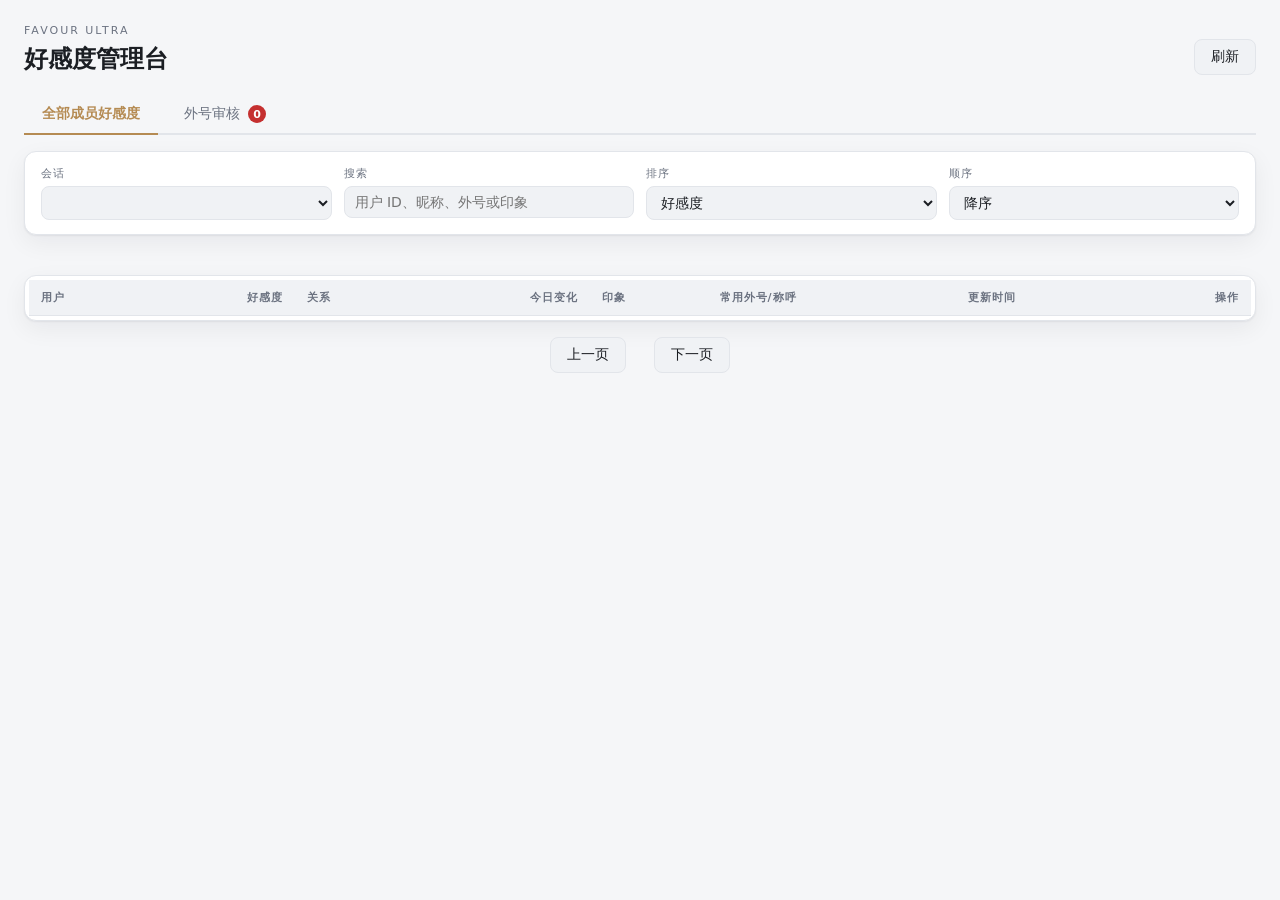
<file: pages/records/index.html>
<!DOCTYPE html>
<html lang="zh-CN">
  <head>
    <meta charset="UTF-8" />
    <meta name="viewport" content="width=device-width, initial-scale=1.0" />
    <title>好感度管理台</title>
    <link rel="stylesheet" href="./style.css" />
  </head>
  <body>
    <header class="page-header">
      <div>
        <p class="eyebrow">Favour Ultra</p>
        <h1 class="page-title" data-i18n="title">好感度管理台</h1>
      </div>
      <button id="refresh" class="btn" type="button" data-i18n="refresh">刷新</button>
    </header>

    <nav class="nav-tabs" role="tablist">
      <button id="tab-records" class="tab-btn active" type="button" role="tab" aria-selected="true" data-tab="records">
        <span data-i18n="tabRecords">全部成员好感度</span>
      </button>
      <button id="tab-pending" class="tab-btn" type="button" role="tab" aria-selected="false" data-tab="pending">
        <span data-i18n="tabPending">外号审核</span>
        <span id="pending-badge" class="tab-badge" hidden>0</span>
      </button>
    </nav>

    <section class="toolbar">
      <label class="field">
        <span data-i18n="session">会话</span>
        <select id="session-filter"></select>
      </label>
      <label class="field">
        <span data-i18n="search">搜索</span>
        <input
          id="keyword"
          type="search"
          autocomplete="off"
          placeholder="用户 ID、昵称、外号或印象"
          data-i18n-placeholder="searchHint"
        />
      </label>
      <label class="field">
        <span data-i18n="sortBy">排序</span>
        <select id="sort-by">
          <option value="favour" data-i18n="sortFavour">好感度</option>
          <option value="user_id" data-i18n="sortUserId">用户 ID</option>
          <option value="updated_at" data-i18n="sortUpdatedAt">更新时间</option>
        </select>
      </label>
      <label class="field">
        <span data-i18n="order">顺序</span>
        <select id="sort-desc">
          <option value="true" data-i18n="desc">降序</option>
          <option value="false" data-i18n="asc">升序</option>
        </select>
      </label>
    </section>

    <p id="status" class="status" role="status"></p>

    <section id="overview" class="overview"></section>

    <section class="table-wrap">
      <table class="records">
        <thead>
          <tr id="records-header-row">
            <th data-i18n="colUser">用户</th>
            <th class="num" data-i18n="colFavour">好感度</th>
            <th data-i18n="colRelationship">关系</th>
            <th class="num" data-i18n="colToday">今日变化</th>
            <th data-i18n="colImpression">印象</th>
            <th data-i18n="colAliases">常用外号/称呼</th>
            <th data-i18n="colUpdatedAt">更新时间</th>
            <th class="actions" data-i18n="colActions">操作</th>
          </tr>
          <tr id="pending-header-row" hidden>
            <th data-i18n="colUser">用户</th>
            <th data-i18n="colAliases">当前生效外号</th>
            <th data-i18n="colPendingAliases">待审核外号 (大模型生成)</th>
            <th data-i18n="colUpdatedAt">更新时间</th>
            <th class="actions" data-i18n="colActions">审核操作</th>
          </tr>
        </thead>
        <tbody id="records-body"></tbody>
      </table>
      <p id="empty" class="empty" hidden data-i18n="empty">暂无记录</p>
    </section>

    <nav class="pager">
      <button id="prev" class="btn" type="button" data-i18n="prev">上一页</button>
      <span id="pager-label" class="pager-label"></span>
      <button id="next" class="btn" type="button" data-i18n="next">下一页</button>
    </nav>

    <dialog id="editor" class="editor">
      <form id="editor-form" method="dialog">
        <h2 class="editor-title text-h3 pa-4 pb-0 pl-6" data-i18n="editTitle">编辑记录</h2>
        <p class="editor-subject" id="editor-subject"></p>
        <label class="editor-field">
          <span data-i18n="favour">好感度</span>
          <input id="editor-favour" type="number" step="1" />
        </label>
        <label class="editor-field">
          <span data-i18n="relationship">关系</span>
          <input id="editor-relationship" type="text" maxlength="32" />
        </label>
        <label class="editor-field">
          <span data-i18n="impression">印象</span>
          <input id="editor-impression" type="text" maxlength="64" />
        </label>
        <label class="editor-field">
          <span data-i18n="aliases">常用外号/称呼 (以逗号分隔)</span>
          <input id="editor-aliases" type="text" maxlength="80" placeholder="例如: 牢尤, 猫猫" />
        </label>
        <label class="editor-checkbox">
          <input id="editor-aliases-locked" type="checkbox" />
          <span data-i18n="lockAliases">锁定外号（每日分析将不再自动覆盖或追加）</span>
        </label>
        <label class="editor-checkbox">
          <input id="editor-all-sessions" type="checkbox" />
          <span data-i18n="applyAllSessions">应用到所有会话（仅好感度）</span>
        </label>
        <p id="editor-error" class="editor-error" role="alert"></p>
        <div class="editor-actions">
          <button id="editor-cancel" class="btn" variant="text" type="button" data-i18n="cancel">取消</button>
          <button class="btn primary" variant="tonal" type="submit" data-i18n="save">保存</button>
        </div>
      </form>
    </dialog>

    <script type="module" src="./app.js"></script>
  </body>
</html>
</file>
<file: pages/records/style.css>
:root {
  --bg: #f5f6f8;
  --panel: #ffffff;
  --panel-muted: #f0f2f5;
  --border: #e2e5ea;
  --text: #1b1e23;
  --text-muted: #6b7280;
  --accent: #b58b53;
  --accent-soft: rgba(181, 139, 83, 0.14);
  --positive: #2f855a;
  --negative: #c53030;
  --shadow: 0 1px 2px rgba(16, 24, 40, 0.06), 0 8px 24px rgba(16, 24, 40, 0.06);
}

[data-theme="dark"] {
  --bg: #14171c;
  --panel: #1c2027;
  --panel-muted: #232830;
  --border: #2c323c;
  --text: #e6e8ec;
  --text-muted: #9aa1ad;
  --accent: #d0a86a;
  --accent-soft: rgba(208, 168, 106, 0.16);
  --positive: #68d391;
  --negative: #fc8181;
  --shadow: 0 1px 2px rgba(0, 0, 0, 0.4), 0 8px 24px rgba(0, 0, 0, 0.3);
}

* {
  box-sizing: border-box;
}

body {
  margin: 0;
  padding: 24px;
  font-family: "Microsoft YaHei", "PingFang SC", system-ui, sans-serif;
  background: var(--bg);
  color: var(--text);
  font-size: 14px;
}

.page-header {
  display: flex;
  align-items: flex-end;
  justify-content: space-between;
  gap: 16px;
  margin-bottom: 20px;
}

.eyebrow {
  margin: 0 0 6px;
  font-size: 11px;
  letter-spacing: 2px;
  text-transform: uppercase;
  color: var(--text-muted);
}

.page-title {
  margin: 0;
  font-size: 24px;
  font-weight: 700;
}

.toolbar {
  display: flex;
  flex-wrap: wrap;
  gap: 12px;
  padding: 14px 16px;
  margin-bottom: 12px;
  background: var(--panel);
  border: 1px solid var(--border);
  border-radius: 12px;
  box-shadow: var(--shadow);
}

.field {
  display: flex;
  flex-direction: column;
  gap: 5px;
  min-width: 150px;
  flex: 1 1 150px;
}

.field > span {
  font-size: 11px;
  letter-spacing: 1px;
  color: var(--text-muted);
}

input,
select {
  padding: 7px 10px;
  font: inherit;
  color: var(--text);
  background: var(--panel-muted);
  border: 1px solid var(--border);
  border-radius: 8px;
  outline: none;
}

input:focus,
select:focus {
  border-color: var(--accent);
  box-shadow: 0 0 0 3px var(--accent-soft);
}

.btn {
  padding: 8px 16px;
  font: inherit;
  color: var(--text);
  background: var(--panel-muted);
  border: 1px solid var(--border);
  border-radius: 8px;
  cursor: pointer;
}

.btn:hover:not(:disabled) {
  border-color: var(--accent);
}

.btn:disabled {
  opacity: 0.5;
  cursor: not-allowed;
}

.btn.primary {
  color: #1b1e23;
  background: var(--accent);
  border-color: var(--accent);
  font-weight: 600;
}

.btn.link {
  padding: 4px 8px;
  background: transparent;
  border-color: transparent;
  color: var(--accent);
}

.btn.link.danger {
  color: var(--negative);
}

.status {
  min-height: 18px;
  margin: 0 0 10px;
  color: var(--text-muted);
}

.status.error {
  color: var(--negative);
}

.overview {
  display: grid;
  grid-template-columns: repeat(auto-fit, minmax(150px, 1fr));
  gap: 12px;
  margin-bottom: 16px;
}

.overview:empty {
  display: none;
}

.overview-card {
  padding: 14px 16px;
  background: var(--panel);
  border: 1px solid var(--border);
  border-radius: 12px;
  box-shadow: var(--shadow);
}

.overview-label {
  font-size: 11px;
  letter-spacing: 1px;
  color: var(--text-muted);
}

.overview-value {
  margin-top: 6px;
  font-size: 22px;
  font-weight: 700;
  color: var(--accent);
}

.table-wrap {
  padding: 4px;
  overflow-x: auto;
  background: var(--panel);
  border: 1px solid var(--border);
  border-radius: 12px;
  box-shadow: var(--shadow);
}

table.records {
  width: 100%;
  border-collapse: collapse;
}

.records th,
.records td {
  padding: 10px 12px;
  text-align: left;
  border-bottom: 1px solid var(--border);
  white-space: nowrap;
}

.records th {
  font-size: 11px;
  font-weight: 600;
  letter-spacing: 1px;
  text-transform: uppercase;
  color: var(--text-muted);
  background: var(--panel-muted);
}

.records tbody tr:last-child td {
  border-bottom: none;
}

.records .num {
  text-align: right;
  font-variant-numeric: tabular-nums;
}

.records .actions {
  text-align: right;
}

.user-cell {
  display: flex;
  align-items: center;
  gap: 10px;
}

.user-cell img {
  width: 32px;
  height: 32px;
  border-radius: 50%;
  object-fit: cover;
  background: var(--panel-muted);
  flex-shrink: 0;
}

.user-meta {
  display: flex;
  flex-direction: column;
  justify-content: center;
  line-height: 1.25;
  min-width: 0;
}

.user-name {
  font-weight: 500;
  font-size: 13px;
  color: var(--text);
  max-width: 160px;
  overflow: hidden;
  text-overflow: ellipsis;
  white-space: nowrap;
}

.user-id {
  font-size: 11px;
  color: var(--text-muted);
  font-variant-numeric: tabular-nums;
}

.chip {
  display: inline-block;
  padding: 2px 9px;
  font-size: 12px;
  border-radius: 999px;
  color: var(--accent);
  background: var(--accent-soft);
}

.delta {
  font-weight: 600;
}

.delta.positive {
  color: var(--positive);
}

.delta.negative {
  color: var(--negative);
}

.muted {
  color: var(--text-muted);
}

.empty {
  margin: 0;
  padding: 32px;
  text-align: center;
  color: var(--text-muted);
}

.pager {
  display: flex;
  align-items: center;
  justify-content: center;
  gap: 14px;
  margin-top: 16px;
}

.pager-label {
  color: var(--text-muted);
  font-variant-numeric: tabular-nums;
}

.editor {
  width: min(420px, calc(100vw - 32px));
  padding: 22px;
  color: var(--text);
  background: var(--panel);
  border: 1px solid var(--border);
  border-radius: 14px;
  box-shadow: var(--shadow);
}

.editor::backdrop {
  background: rgba(15, 18, 22, 0.45);
}

.editor-title {
  margin: 0 0 6px;
  font-size: 18px;
}

.editor-subject {
  margin: 0 0 16px;
  font-size: 12px;
  color: var(--text-muted);
}

.editor-field {
  display: flex;
  flex-direction: column;
  gap: 5px;
  margin-bottom: 12px;
}

.editor-field > span {
  font-size: 11px;
  letter-spacing: 1px;
  color: var(--text-muted);
}

.editor-checkbox {
  display: flex;
  align-items: center;
  gap: 8px;
  margin-bottom: 12px;
}

.editor-checkbox input {
  width: auto;
}

.editor-error {
  min-height: 18px;
  margin: 0 0 10px;
  font-size: 12px;
  color: var(--negative);
}

.editor-actions {
  display: flex;
  justify-content: flex-end;
  gap: 10px;
}


.alias-wrap {
  display: flex;
  align-items: center;
  gap: 5px;
  flex-wrap: wrap;
  max-width: 240px;
}

.alias-chip {
  display: inline-block;
  padding: 1px 7px;
  font-size: 11px;
  border-radius: 999px;
  color: var(--text);
  background: var(--panel-muted);
  border: 1px solid var(--border);
}

.lock-btn {
  background: none;
  border: none;
  cursor: pointer;
  padding: 2px 4px;
  font-size: 13px;
  opacity: 0.6;
  border-radius: 4px;
  transition: opacity 0.2s, transform 0.1s;
}

.lock-btn:hover {
  opacity: 1;
  transform: scale(1.1);
}

.lock-btn.locked {
  opacity: 1;
  color: #e6a23c;
}


/* Tab 导航栏 */
.nav-tabs {
  display: flex;
  gap: 8px;
  margin-bottom: 16px;
  border-bottom: 2px solid var(--border);
}

.tab-btn {
  display: inline-flex;
  align-items: center;
  gap: 8px;
  padding: 10px 18px;
  font: inherit;
  font-size: 14px;
  font-weight: 500;
  color: var(--text-muted);
  background: transparent;
  border: none;
  border-bottom: 2px solid transparent;
  margin-bottom: -2px;
  cursor: pointer;
  transition: all 0.2s ease;
}

.tab-btn:hover {
  color: var(--text);
}

.tab-btn.active {
  color: var(--accent);
  border-bottom-color: var(--accent);
  font-weight: 600;
}

.tab-badge {
  display: inline-flex;
  align-items: center;
  justify-content: center;
  min-width: 18px;
  height: 18px;
  padding: 0 5px;
  font-size: 11px;
  font-weight: 700;
  color: #fff;
  background: var(--negative);
  border-radius: 999px;
  line-height: 1;
}

/* 待审核外号 chip 样式 */
.pending-alias-wrap {
  display: flex;
  align-items: center;
  gap: 6px;
  flex-wrap: wrap;
}

.pending-alias-item {
  display: inline-flex;
  align-items: center;
  gap: 5px;
  padding: 3px 8px;
  font-size: 12px;
  background: var(--accent-soft);
  color: var(--text);
  border: 1px dashed var(--accent);
  border-radius: 999px;
}

.pending-alias-text {
  font-weight: 500;
}

.btn-icon-action {
  background: none;
  border: none;
  padding: 0 2px;
  cursor: pointer;
  font-size: 13px;
  line-height: 1;
  border-radius: 4px;
  opacity: 0.7;
  transition: opacity 0.15s, transform 0.1s;
}

.btn-icon-action:hover {
  opacity: 1;
  transform: scale(1.15);
}

.btn-icon-action.approve {
  color: var(--positive);
}

.btn-icon-action.reject {
  color: var(--negative);
}

.review-actions {
  display: flex;
  gap: 8px;
}
</file>
